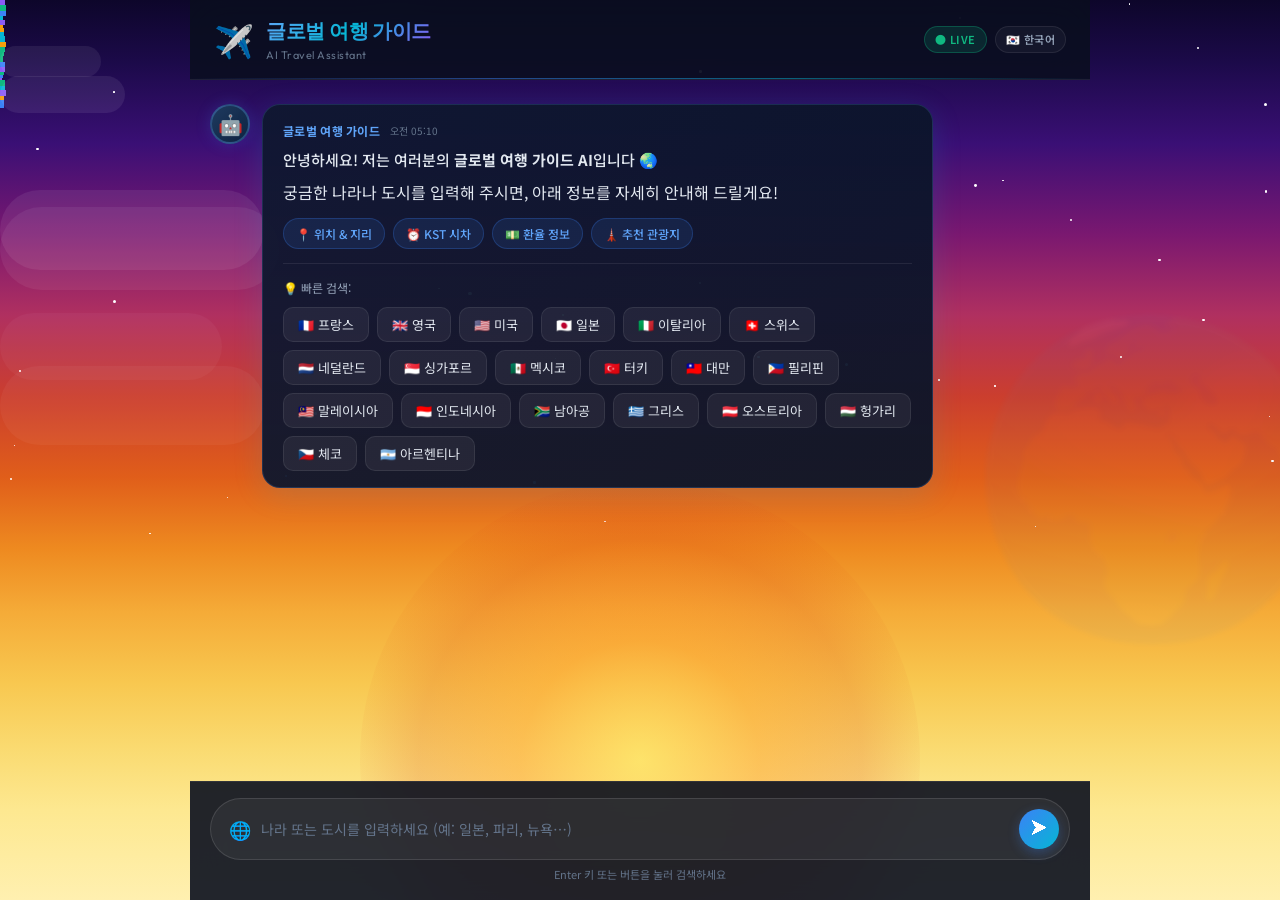
<file: index.html>
<!DOCTYPE html>
<html lang="ko">
<head>
  <meta charset="UTF-8" />
  <meta name="viewport" content="width=device-width, initial-scale=1.0" />
  <title>글로벌 여행 가이드 AI</title>
  <meta name="description" content="AI가 추천하는 전 세계 여행 정보 — 위치, 시차, 환율, 관광지를 한눈에 확인하세요." />
  <link rel="preconnect" href="https://fonts.googleapis.com" />
  <link rel="preconnect" href="https://fonts.gstatic.com" crossorigin />
  <link href="https://fonts.googleapis.com/css2?family=Noto+Sans+KR:wght@300;400;500;700;900&family=Outfit:wght@300;400;600;800&display=swap" rel="stylesheet" />
  <link rel="stylesheet" href="style.css" />
</head>
<body>

  <!-- Animated background particles -->
  <div class="bg-particles" id="bgParticles"></div>

  <!-- Floating globe decoration -->
  <div class="globe-decoration">🌍</div>

  <div class="app-wrapper">

    <!-- Header -->
    <header class="app-header">
      <div class="header-inner">
        <div class="logo-group">
          <div class="logo-icon">✈️</div>
          <div class="logo-text">
            <span class="logo-title">글로벌 여행 가이드</span>
            <span class="logo-sub">AI Travel Assistant</span>
          </div>
        </div>
        <div class="header-badges">
          <span class="badge badge-live">● LIVE</span>
          <span class="badge badge-lang">🇰🇷 한국어</span>
        </div>
      </div>
    </header>

    <!-- Chat Container -->
    <main class="chat-container" id="chatContainer">

      <!-- Welcome Message -->
      <div class="message ai-message" id="welcomeMsg">
        <div class="avatar ai-avatar">🤖</div>
        <div class="bubble ai-bubble">
          <div class="bubble-header">
            <span class="sender-name">글로벌 여행 가이드</span>
            <span class="timestamp" id="welcomeTime"></span>
          </div>
          <div class="bubble-content">
            <p class="greeting-main">안녕하세요! 저는 여러분의 <strong>글로벌 여행 가이드 AI</strong>입니다 🌏</p>
            <p>궁금한 나라나 도시를 입력해 주시면, 아래 정보를 자세히 안내해 드릴게요!</p>
            <div class="info-chips">
              <span class="chip">📍 위치 &amp; 지리</span>
              <span class="chip">⏰ KST 시차</span>
              <span class="chip">💵 환율 정보</span>
              <span class="chip">🗼 추천 관광지</span>
            </div>
          </div>
          <div class="quick-btns">
            <p class="quick-label">💡 빠른 검색:</p>
            <div class="quick-grid">
              <button class="quick-btn" onclick="sendQuick('프랑스')">🇫🇷 프랑스</button>
              <button class="quick-btn" onclick="sendQuick('영국')">🇬🇧 영국</button>
              <button class="quick-btn" onclick="sendQuick('미국')">🇺🇸 미국</button>
              <button class="quick-btn" onclick="sendQuick('일본')">🇯🇵 일본</button>
              <button class="quick-btn" onclick="sendQuick('이탈리아')">🇮🇹 이탈리아</button>
              <button class="quick-btn" onclick="sendQuick('스위스')">🇨🇭 스위스</button>
              <button class="quick-btn" onclick="sendQuick('네덜란드')">🇳🇱 네덜란드</button>
              <button class="quick-btn" onclick="sendQuick('싱가포르')">🇸🇬 싱가포르</button>
              <button class="quick-btn" onclick="sendQuick('멕시코')">🇲🇽 멕시코</button>
              <button class="quick-btn" onclick="sendQuick('터키')">🇹🇷 터키</button>
              <button class="quick-btn" onclick="sendQuick('대만')">🇹🇼 대만</button>
              <button class="quick-btn" onclick="sendQuick('필리핀')">🇵🇭 필리핀</button>
              <button class="quick-btn" onclick="sendQuick('말레이시아')">🇲🇾 말레이시아</button>
              <button class="quick-btn" onclick="sendQuick('인도네시아')">🇮🇩 인도네시아</button>
              <button class="quick-btn" onclick="sendQuick('남아프리카공화국')">🇿🇦 남아공</button>
              <button class="quick-btn" onclick="sendQuick('그리스')">🇬🇷 그리스</button>
              <button class="quick-btn" onclick="sendQuick('오스트리아')">🇦🇹 오스트리아</button>
              <button class="quick-btn" onclick="sendQuick('헝가리')">🇭🇺 헝가리</button>
              <button class="quick-btn" onclick="sendQuick('체코')">🇨🇿 체코</button>
              <button class="quick-btn" onclick="sendQuick('아르헨티나')">🇦🇷 아르헨티나</button>
            </div>
          </div>
        </div>
      </div>

      <!-- Messages injected here by JS -->
    </main>

    <!-- Input Area -->
    <footer class="input-area">
      <div class="input-inner">
        <div class="input-wrapper">
          <span class="input-icon">🌐</span>
          <input
            type="text"
            id="userInput"
            class="chat-input"
            placeholder="나라 또는 도시를 입력하세요 (예: 일본, 파리, 뉴욕…)"
            autocomplete="off"
            maxlength="100"
          />
          <button class="send-btn" id="sendBtn" onclick="handleSend()" title="전송">
            <span class="send-icon">➤</span>
          </button>
        </div>
        <p class="input-hint">Enter 키 또는 버튼을 눌러 검색하세요</p>
      </div>
    </footer>

  </div>

  <script src="app.js"></script>
</body>
</html>
</file>
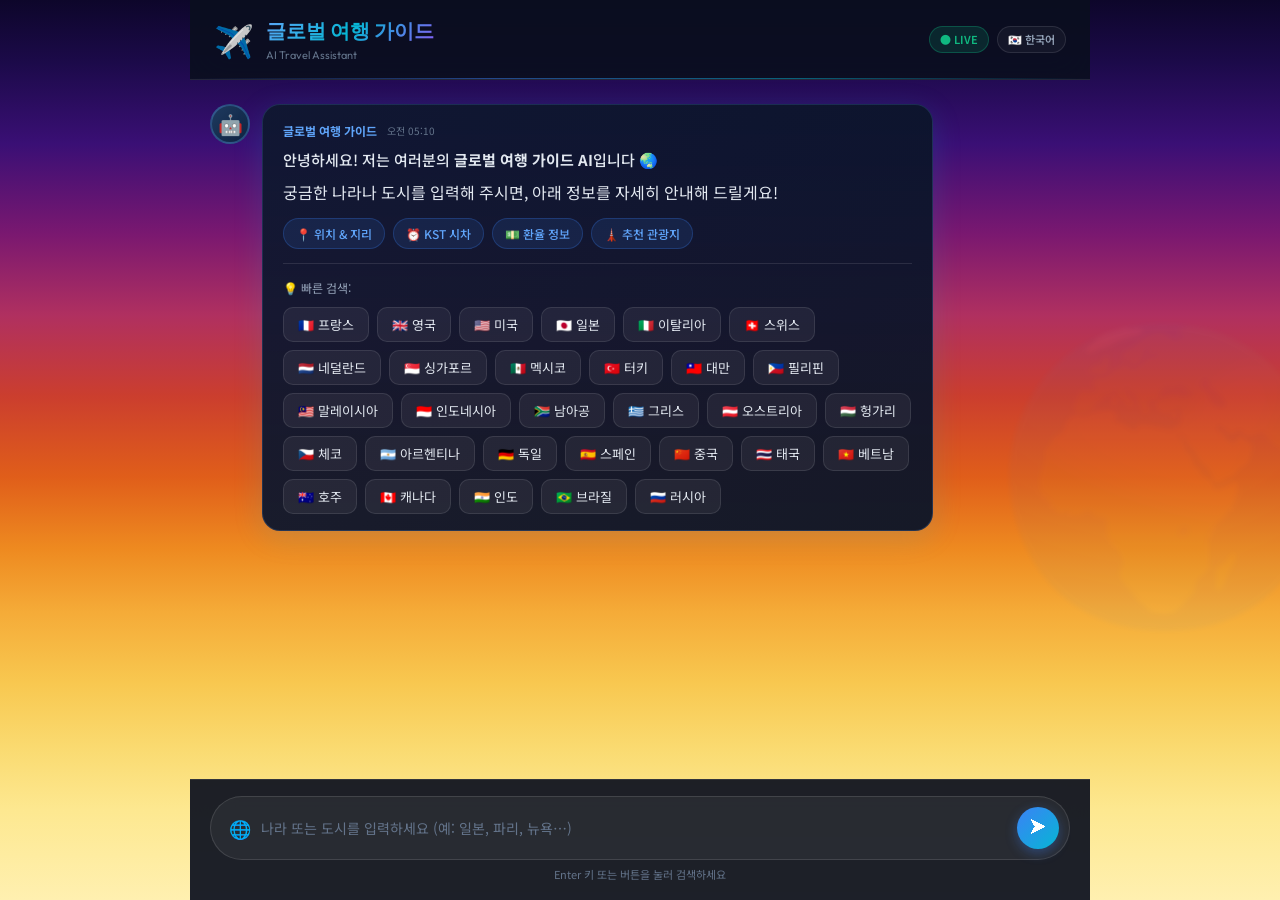
<file: travel_guide.html>
<!DOCTYPE html>
<html lang="ko">
<head>
  <meta charset="UTF-8" />
  <meta name="viewport" content="width=device-width, initial-scale=1.0" />
  <title>글로벌 여행 가이드 AI</title>
  <meta name="description" content="AI가 추천하는 전 세계 여행 정보 — 위치, 시차, 환율, 관광지를 한눈에 확인하세요." />
  <link href="https://fonts.googleapis.com/css2?family=Noto+Sans+KR:wght@300;400;500;700;900&family=Outfit:wght@300;400;600;800&display=swap" rel="stylesheet" />
  <style>
    *, *::before, *::after { box-sizing: border-box; margin: 0; padding: 0; }

    :root {
      --primary: #3b82f6;
      --primary-light: #60a5fa;
      --accent: #06b6d4;
      --accent2: #8b5cf6;
      --gold: #f59e0b;
      --success: #10b981;
      --text-main: #e2e8f0;
      --text-muted: #94a3b8;
      --text-dim: #64748b;
      --border: rgba(255,255,255,0.1);
      --radius-sm: 10px;
      --radius-md: 18px;
      --radius-xl: 40px;
      --transition: 0.25s cubic-bezier(0.4,0,0.2,1);
    }

    html { scroll-behavior: smooth; }

    body {
      font-family: 'Noto Sans KR', sans-serif;
      background: #0d062a;
      color: var(--text-main);
      min-height: 100vh;
      overflow-x: hidden;
      line-height: 1.6;
    }

    /* 배경 그라디언트 */
    body::before {
      content: '';
      position: fixed;
      inset: 0;
      background: linear-gradient(180deg,
        #0d062a 0%, #1c0a4a 7%, #3a0f75 16%,
        #7a1870 26%, #b03060 35%, #cb3e2e 44%,
        #e05e1a 53%, #ee8a20 61%, #f5ab38 68%,
        #f8c850 76%, #fada70 83%, #fde890 90%, #fff0b0 100%
      );
      pointer-events: none;
      z-index: 0;
      animation: skyShift 20s ease-in-out infinite alternate;
    }
    @keyframes skyShift {
      0%   { opacity: 1;    filter: saturate(1); }
      50%  { opacity: 0.92; filter: saturate(1.12); }
      100% { opacity: 1;    filter: saturate(0.95); }
    }

    .globe-decoration {
      position: fixed;
      right: -60px; top: 50%;
      transform: translateY(-50%);
      font-size: 280px;
      opacity: 0.03;
      pointer-events: none;
      z-index: 0;
      animation: slowSpin 60s linear infinite;
      filter: blur(2px);
    }
    @keyframes slowSpin {
      from { transform: translateY(-50%) rotate(0deg); }
      to   { transform: translateY(-50%) rotate(360deg); }
    }

    /* ─── 레이아웃 ─── */
    .app-wrapper {
      position: relative;
      z-index: 1;
      display: flex;
      flex-direction: column;
      height: 100vh;
      max-width: 900px;
      margin: 0 auto;
    }

    /* ─── 헤더 ─── */
    .app-header {
      background: rgba(10,15,30,0.9);
      backdrop-filter: blur(20px);
      border-bottom: 1px solid var(--border);
      padding: 14px 24px;
      flex-shrink: 0;
      position: relative;
    }
    .app-header::after {
      content: '';
      position: absolute;
      bottom: 0; left: 0; right: 0; height: 1px;
      background: linear-gradient(90deg, transparent, var(--primary), var(--accent), transparent);
      opacity: 0.5;
    }
    .header-inner { display: flex; align-items: center; justify-content: space-between; }
    .logo-group { display: flex; align-items: center; gap: 12px; }
    .logo-icon { font-size: 32px; animation: planeFly 3s ease-in-out infinite; display: inline-block; }
    @keyframes planeFly {
      0%,100% { transform: translateY(0) rotate(-5deg); }
      50% { transform: translateY(-4px) rotate(5deg); }
    }
    .logo-text { display: flex; flex-direction: column; }
    .logo-title {
      font-family: 'Outfit', sans-serif; font-weight: 800; font-size: 20px;
      background: linear-gradient(135deg, #60a5fa, #06b6d4, #8b5cf6);
      -webkit-background-clip: text; -webkit-text-fill-color: transparent; background-clip: text;
    }
    .logo-sub { font-size: 11px; color: var(--text-dim); font-family: 'Outfit', sans-serif; }
    .header-badges { display: flex; gap: 8px; align-items: center; }
    .badge { font-size: 11px; padding: 4px 10px; border-radius: 20px; font-weight: 600; }
    .badge-live {
      background: rgba(16,185,129,0.15); color: var(--success);
      border: 1px solid rgba(16,185,129,0.3);
      animation: livePulse 2s ease-in-out infinite;
    }
    @keyframes livePulse { 0%,100%{opacity:1} 50%{opacity:0.6} }
    .badge-lang { background: rgba(255,255,255,0.04); color: var(--text-muted); border: 1px solid var(--border); }

    /* ─── 채팅 영역 ─── */
    .chat-container {
      flex: 1; overflow-y: auto; padding: 24px 20px;
      display: flex; flex-direction: column; gap: 20px; scroll-behavior: smooth;
    }
    .chat-container::-webkit-scrollbar { width: 6px; }
    .chat-container::-webkit-scrollbar-track { background: transparent; }
    .chat-container::-webkit-scrollbar-thumb { background: rgba(255,255,255,0.1); border-radius: 3px; }

    /* ─── 메시지 ─── */
    .message { display: flex; gap: 12px; animation: msgIn 0.4s cubic-bezier(0.16,1,0.3,1) both; }
    @keyframes msgIn { from{opacity:0;transform:translateY(16px)} to{opacity:1;transform:translateY(0)} }
    .user-message { flex-direction: row-reverse; }

    .avatar {
      width: 40px; height: 40px; border-radius: 50%;
      display: flex; align-items: center; justify-content: center;
      font-size: 20px; flex-shrink: 0;
    }
    .ai-avatar { background: linear-gradient(135deg,#1e3a5f,#0e2341); border: 2px solid rgba(96,165,250,0.3); }
    .user-avatar { background: linear-gradient(135deg,#3b1e5f,#200e40); border: 2px solid rgba(139,92,246,0.3); }

    .bubble {
      max-width: 78%; border-radius: var(--radius-md);
      padding: 16px 20px; position: relative; word-break: break-word;
    }
    .ai-bubble {
      background: linear-gradient(135deg, rgba(15,24,48,0.95), rgba(10,20,40,0.95));
      border: 1px solid rgba(96,165,250,0.18);
      box-shadow: 0 6px 30px rgba(6,182,212,0.15);
    }
    .user-bubble {
      background: linear-gradient(135deg, rgba(59,130,246,0.2), rgba(139,92,246,0.15));
      border: 1px solid rgba(139,92,246,0.25);
      text-align: right;
    }
    .bubble-header { display: flex; align-items: center; gap: 10px; margin-bottom: 8px; }
    .sender-name { font-size: 12px; font-weight: 700; color: var(--primary-light); }
    .timestamp { font-size: 10px; color: var(--text-dim); }
    .bubble-content p { margin-bottom: 8px; }
    .bubble-content p:last-child { margin-bottom: 0; }
    .greeting-main { font-size: 15px; font-weight: 500; }

    /* ─── 칩 ─── */
    .info-chips { display: flex; flex-wrap: wrap; gap: 8px; margin: 12px 0; }
    .chip {
      background: rgba(59,130,246,0.12); border: 1px solid rgba(59,130,246,0.25);
      color: var(--primary-light); padding: 5px 12px; border-radius: 20px;
      font-size: 12px; font-weight: 500;
    }

    /* ─── 빠른 검색 버튼 ─── */
    .quick-btns { border-top: 1px solid var(--border); margin-top: 14px; padding-top: 14px; }
    .quick-label { font-size: 12px; color: var(--text-muted); margin-bottom: 10px !important; }
    .quick-grid { display: flex; flex-wrap: wrap; gap: 8px; }
    .quick-btn {
      background: rgba(255,255,255,0.06);
      border: 1px solid var(--border);
      color: var(--text-main);
      padding: 7px 14px;
      border-radius: var(--radius-sm);
      font-size: 13px;
      font-family: 'Noto Sans KR', sans-serif;
      cursor: pointer;
      transition: all var(--transition);
    }
    .quick-btn:hover {
      background: rgba(59,130,246,0.2);
      border-color: rgba(59,130,246,0.5);
      color: #fff;
      transform: translateY(-2px);
      box-shadow: 0 4px 12px rgba(59,130,246,0.25);
    }
    .quick-btn:active { transform: translateY(0); }

    /* ─── 입력 영역 ─── */
    .input-area {
      background: rgba(10,15,30,0.92);
      backdrop-filter: blur(20px);
      border-top: 1px solid var(--border);
      padding: 16px 20px;
      flex-shrink: 0;
    }
    .input-inner { display: flex; flex-direction: column; gap: 6px; }
    .input-wrapper {
      display: flex; align-items: center; gap: 10px;
      background: rgba(255,255,255,0.05);
      border: 1px solid rgba(255,255,255,0.12);
      border-radius: var(--radius-xl);
      padding: 10px 10px 10px 18px;
      transition: border-color var(--transition), box-shadow var(--transition);
    }
    .input-wrapper:focus-within {
      border-color: rgba(59,130,246,0.5);
      box-shadow: 0 0 0 3px rgba(59,130,246,0.08);
    }
    .input-icon { font-size: 18px; flex-shrink: 0; }
    .chat-input {
      flex: 1; background: none; border: none; outline: none;
      color: var(--text-main); font-size: 14px;
      font-family: 'Noto Sans KR', sans-serif;
      caret-color: var(--primary-light);
    }
    .chat-input::placeholder { color: var(--text-dim); }
    .send-btn {
      width: 42px; height: 42px; border-radius: 50%; border: none;
      background: linear-gradient(135deg, var(--primary), var(--accent));
      color: #fff; cursor: pointer;
      display: flex; align-items: center; justify-content: center;
      font-size: 16px; flex-shrink: 0;
      transition: all var(--transition);
      box-shadow: 0 4px 12px rgba(59,130,246,0.35);
    }
    .send-btn:hover { transform: scale(1.08) rotate(10deg); box-shadow: 0 6px 20px rgba(59,130,246,0.5); }
    .send-btn:active { transform: scale(0.95); }
    .input-hint { font-size: 11px; color: var(--text-dim); text-align: center; }

    /* ─── 반응형 ─── */
    @media (max-width: 600px) {
      .app-header { padding: 12px 16px; }
      .logo-title { font-size: 16px; }
      .chat-container { padding: 16px 12px; }
      .bubble { max-width: 92%; padding: 14px 16px; }
      .header-badges { display: none; }
      .quick-btn { font-size: 12px; padding: 6px 11px; }
    }
  </style>
</head>
<body>

  <div class="globe-decoration">🌍</div>

  <div class="app-wrapper">

    <!-- 헤더 -->
    <header class="app-header">
      <div class="header-inner">
        <div class="logo-group">
          <div class="logo-icon">✈️</div>
          <div class="logo-text">
            <span class="logo-title">글로벌 여행 가이드</span>
            <span class="logo-sub">AI Travel Assistant</span>
          </div>
        </div>
        <div class="header-badges">
          <span class="badge badge-live">● LIVE</span>
          <span class="badge badge-lang">🇰🇷 한국어</span>
        </div>
      </div>
    </header>

    <!-- 채팅 컨테이너 -->
    <main class="chat-container" id="chatContainer">
      <div class="message ai-message">
        <div class="avatar ai-avatar">🤖</div>
        <div class="bubble ai-bubble">
          <div class="bubble-header">
            <span class="sender-name">글로벌 여행 가이드</span>
            <span class="timestamp" id="welcomeTime"></span>
          </div>
          <div class="bubble-content">
            <p class="greeting-main">안녕하세요! 저는 여러분의 <strong>글로벌 여행 가이드 AI</strong>입니다 🌏</p>
            <p>궁금한 나라나 도시를 입력해 주시면, 아래 정보를 자세히 안내해 드릴게요!</p>
            <div class="info-chips">
              <span class="chip">📍 위치 &amp; 지리</span>
              <span class="chip">⏰ KST 시차</span>
              <span class="chip">💵 환율 정보</span>
              <span class="chip">🗼 추천 관광지</span>
            </div>
          </div>
          <div class="quick-btns">
            <p class="quick-label">💡 빠른 검색:</p>
            <div class="quick-grid">
              <button class="quick-btn" onclick="sendQuick('프랑스')">🇫🇷 프랑스</button>
              <button class="quick-btn" onclick="sendQuick('영국')">🇬🇧 영국</button>
              <button class="quick-btn" onclick="sendQuick('미국')">🇺🇸 미국</button>
              <button class="quick-btn" onclick="sendQuick('일본')">🇯🇵 일본</button>
              <button class="quick-btn" onclick="sendQuick('이탈리아')">🇮🇹 이탈리아</button>
              <button class="quick-btn" onclick="sendQuick('스위스')">🇨🇭 스위스</button>
              <button class="quick-btn" onclick="sendQuick('네덜란드')">🇳🇱 네덜란드</button>
              <button class="quick-btn" onclick="sendQuick('싱가포르')">🇸🇬 싱가포르</button>
              <button class="quick-btn" onclick="sendQuick('멕시코')">🇲🇽 멕시코</button>
              <button class="quick-btn" onclick="sendQuick('터키')">🇹🇷 터키</button>
              <button class="quick-btn" onclick="sendQuick('대만')">🇹🇼 대만</button>
              <button class="quick-btn" onclick="sendQuick('필리핀')">🇵🇭 필리핀</button>
              <button class="quick-btn" onclick="sendQuick('말레이시아')">🇲🇾 말레이시아</button>
              <button class="quick-btn" onclick="sendQuick('인도네시아')">🇮🇩 인도네시아</button>
              <button class="quick-btn" onclick="sendQuick('남아프리카공화국')">🇿🇦 남아공</button>
              <button class="quick-btn" onclick="sendQuick('그리스')">🇬🇷 그리스</button>
              <button class="quick-btn" onclick="sendQuick('오스트리아')">🇦🇹 오스트리아</button>
              <button class="quick-btn" onclick="sendQuick('헝가리')">🇭🇺 헝가리</button>
              <button class="quick-btn" onclick="sendQuick('체코')">🇨🇿 체코</button>
              <button class="quick-btn" onclick="sendQuick('아르헨티나')">🇦🇷 아르헨티나</button>
              <button class="quick-btn" onclick="sendQuick('독일')">🇩🇪 독일</button>
              <button class="quick-btn" onclick="sendQuick('스페인')">🇪🇸 스페인</button>
              <button class="quick-btn" onclick="sendQuick('중국')">🇨🇳 중국</button>
              <button class="quick-btn" onclick="sendQuick('태국')">🇹🇭 태국</button>
              <button class="quick-btn" onclick="sendQuick('베트남')">🇻🇳 베트남</button>
              <button class="quick-btn" onclick="sendQuick('호주')">🇦🇺 호주</button>
              <button class="quick-btn" onclick="sendQuick('캐나다')">🇨🇦 캐나다</button>
              <button class="quick-btn" onclick="sendQuick('인도')">🇮🇳 인도</button>
              <button class="quick-btn" onclick="sendQuick('브라질')">🇧🇷 브라질</button>
              <button class="quick-btn" onclick="sendQuick('러시아')">🇷🇺 러시아</button>
            </div>
          </div>
        </div>
      </div>
    </main>

    <!-- 입력 영역 -->
    <footer class="input-area">
      <div class="input-inner">
        <div class="input-wrapper">
          <span class="input-icon">🌐</span>
          <input
            type="text"
            id="userInput"
            class="chat-input"
            placeholder="나라 또는 도시를 입력하세요 (예: 일본, 파리, 뉴욕…)"
            autocomplete="off"
            maxlength="100"
          />
          <button class="send-btn" id="sendBtn" title="전송">➤</button>
        </div>
        <p class="input-hint">Enter 키 또는 버튼을 눌러 검색하세요</p>
      </div>
    </footer>

  </div>

  <script>
    // ════════════════════════════════════════════════
    //  나라 데이터베이스
    // ════════════════════════════════════════════════
    const countryDB = {
      '프랑스':        { flag:'🇫🇷', en:'France',           capital:'파리',           region:'서유럽',       tz:'UTC+1(CET) / +2(CEST)', kst:-8,  cur:'유로(EUR)',            rate:'약 1유로 ≈ 1,450원',         spots:['에펠탑','루브르 박물관','베르사유 궁전','몽마르트 언덕','노트르담 대성당'] },
      '영국':          { flag:'🇬🇧', en:'United Kingdom',   capital:'런던',           region:'서유럽',       tz:'UTC+0(GMT) / +1(BST)',  kst:-9,  cur:'파운드(GBP)',          rate:'약 1파운드 ≈ 1,700원',       spots:['빅벤','버킹엄궁','타워 브리지','대영박물관','에든버러 성'] },
      '미국':          { flag:'🇺🇸', en:'United States',    capital:'워싱턴 D.C.',    region:'북아메리카',   tz:'UTC-5~-10(지역별 상이)', kst:-14, cur:'달러(USD)',            rate:'약 1달러 ≈ 1,380원',         spots:['자유의 여신상','그랜드캐니언','라스베이거스','타임스퀘어','옐로스톤'] },
      '일본':          { flag:'🇯🇵', en:'Japan',            capital:'도쿄',           region:'동아시아',     tz:'UTC+9(JST)',             kst:0,   cur:'엔(JPY)',             rate:'약 100엔 ≈ 930원',           spots:['도쿄 타워','후지산','교토 기온','오사카 도톤보리','나라 사슴공원'] },
      '이탈리아':      { flag:'🇮🇹', en:'Italy',            capital:'로마',           region:'남유럽',       tz:'UTC+1(CET) / +2(CEST)', kst:-8,  cur:'유로(EUR)',            rate:'약 1유로 ≈ 1,450원',         spots:['콜로세움','피렌체 두오모','베네치아 운하','아말피 해안','폼페이 유적'] },
      '스위스':        { flag:'🇨🇭', en:'Switzerland',      capital:'베른',           region:'중앙유럽',     tz:'UTC+1(CET) / +2(CEST)', kst:-8,  cur:'스위스프랑(CHF)',     rate:'약 1CHF ≈ 1,600원',         spots:['융프라우','루체른 카펠교','마터호른','인터라켄','제네바 분수'] },
      '네덜란드':      { flag:'🇳🇱', en:'Netherlands',      capital:'암스테르담',     region:'서유럽',       tz:'UTC+1(CET) / +2(CEST)', kst:-8,  cur:'유로(EUR)',            rate:'약 1유로 ≈ 1,450원',         spots:['케우켄호프 튤립공원','암스테르담 운하','반 고흐 미술관','잔세스칸스 풍차','안네프랑크의 집'] },
      '싱가포르':      { flag:'🇸🇬', en:'Singapore',        capital:'싱가포르',       region:'동남아시아',   tz:'UTC+8(SGT)',             kst:-1,  cur:'싱가포르달러(SGD)',   rate:'약 1SGD ≈ 1,030원',         spots:['마리나베이샌즈','가든스바이더베이','센토사섬','차이나타운','유니버설스튜디오'] },
      '멕시코':        { flag:'🇲🇽', en:'Mexico',           capital:'멕시코시티',     region:'북아메리카',   tz:'UTC-6(CST)',             kst:-15, cur:'페소(MXN)',            rate:'약 1페소 ≈ 70원',            spots:['치첸이트사','테오티우아칸','과달루페 성당','칸쿤 해변','멕시코시티 역사지구'] },
      '터키':          { flag:'🇹🇷', en:'Turkey',           capital:'앙카라',         region:'서아시아',     tz:'UTC+3(TRT)',             kst:-6,  cur:'리라(TRY)',            rate:'약 1리라 ≈ 40원',            spots:['아야소피아','카파도키아','에페소 유적','보스포루스 해협','파묵칼레'] },
      '대만':          { flag:'🇹🇼', en:'Taiwan',           capital:'타이베이',       region:'동아시아',     tz:'UTC+8(CST)',             kst:-1,  cur:'신대만달러(TWD)',     rate:'약 1TWD ≈ 42원',            spots:['타이베이101','지우펀','예류 지질공원','타로코 협곡','아리산'] },
      '필리핀':        { flag:'🇵🇭', en:'Philippines',      capital:'마닐라',         region:'동남아시아',   tz:'UTC+8(PST)',             kst:-1,  cur:'페소(PHP)',            rate:'약 1페소 ≈ 24원',            spots:['보라카이 해변','팔라완','초콜릿힐','인트라무로스','세부 성'] },
      '말레이시아':    { flag:'🇲🇾', en:'Malaysia',         capital:'쿠알라룸푸르',   region:'동남아시아',   tz:'UTC+8(MYT)',             kst:-1,  cur:'링깃(MYR)',            rate:'약 1링깃 ≈ 300원',           spots:['페트로나스 타워','랑카위 섬','페낭 조지타운','키나발루산','티오만섬'] },
      '인도네시아':    { flag:'🇮🇩', en:'Indonesia',        capital:'자카르타',       region:'동남아시아',   tz:'UTC+7~+9(지역별 상이)', kst:-2,  cur:'루피아(IDR)',          rate:'약 1000루피아 ≈ 87원',       spots:['발리 사원','보로부두르','코모도섬','롬복','국립기념탑'] },
      '남아프리카공화국':{ flag:'🇿🇦', en:'South Africa',  capital:'프리토리아',     region:'아프리카',     tz:'UTC+2(SAST)',            kst:-7,  cur:'랜드(ZAR)',            rate:'약 1랜드 ≈ 74원',            spots:['테이블마운틴','크루거 국립공원','케이프오브굿호프','로벤섬','가든루트'] },
      '그리스':        { flag:'🇬🇷', en:'Greece',           capital:'아테네',         region:'남유럽',       tz:'UTC+2(EET) / +3(EEST)', kst:-7,  cur:'유로(EUR)',            rate:'약 1유로 ≈ 1,450원',         spots:['아크로폴리스','산토리니','미코노스','올림피아 유적','메테오라'] },
      '오스트리아':    { flag:'🇦🇹', en:'Austria',          capital:'빈',             region:'중앙유럽',     tz:'UTC+1(CET) / +2(CEST)', kst:-8,  cur:'유로(EUR)',            rate:'약 1유로 ≈ 1,450원',         spots:['쇤브룬 궁전','빈 오페라하우스','잘츠부르크','할슈타트','벨베데레 궁전'] },
      '헝가리':        { flag:'🇭🇺', en:'Hungary',          capital:'부다페스트',     region:'중앙유럽',     tz:'UTC+1(CET) / +2(CEST)', kst:-8,  cur:'포린트(HUF)',          rate:'약 100HUF ≈ 380원',          spots:['부다 왕궁','어부의 요새','국회의사당','세체니 온천','발라톤 호수'] },
      '체코':          { flag:'🇨🇿', en:'Czech Republic',   capital:'프라하',         region:'중앙유럽',     tz:'UTC+1(CET) / +2(CEST)', kst:-8,  cur:'코루나(CZK)',          rate:'약 1코루나 ≈ 60원',          spots:['프라하 성','카를교','구시가지 광장','체스키크룸로프','쿠트나호라'] },
      '아르헨티나':    { flag:'🇦🇷', en:'Argentina',        capital:'부에노스아이레스',region:'남아메리카',  tz:'UTC-3(ART)',             kst:-12, cur:'페소(ARS)',            rate:'약 1페소 ≈ 1.5원',           spots:['이과수 폭포','파타고니아','부에노스아이레스 탱고','페리토모레노 빙하','우수아이아'] },
      '독일':          { flag:'🇩🇪', en:'Germany',          capital:'베를린',         region:'중앙유럽',     tz:'UTC+1(CET) / +2(CEST)', kst:-8,  cur:'유로(EUR)',            rate:'약 1유로 ≈ 1,450원',         spots:['브란덴부르크 문','노이슈반슈타인 성','뮌헨 맥주축제','베를린 장벽','쾰른 대성당'] },
      '스페인':        { flag:'🇪🇸', en:'Spain',            capital:'마드리드',       region:'남유럽',       tz:'UTC+1(CET) / +2(CEST)', kst:-8,  cur:'유로(EUR)',            rate:'약 1유로 ≈ 1,450원',         spots:['사그라다 파밀리아','알함브라 궁전','프라도 미술관','바르셀로나 해변','세비야 대성당'] },
      '중국':          { flag:'🇨🇳', en:'China',            capital:'베이징',         region:'동아시아',     tz:'UTC+8(CST)',             kst:-1,  cur:'위안(CNY)',            rate:'약 1위안 ≈ 190원',           spots:['만리장성','자금성','황산','리장고성','장가계'] },
      '태국':          { flag:'🇹🇭', en:'Thailand',         capital:'방콕',           region:'동남아시아',   tz:'UTC+7(ICT)',             kst:-2,  cur:'바트(THB)',            rate:'약 1바트 ≈ 40원',            spots:['왓프라깨우','치앙마이 사원','푸켓 해변','아유타야 유적','코사무이'] },
      '베트남':        { flag:'🇻🇳', en:'Vietnam',          capital:'하노이',         region:'동남아시아',   tz:'UTC+7(ICT)',             kst:-2,  cur:'동(VND)',              rate:'약 1000동 ≈ 55원',           spots:['하롱베이','호이안 구시가','호찌민 전쟁박물관','사파 계단식 논','미선 유적'] },
      '호주':          { flag:'🇦🇺', en:'Australia',        capital:'캔버라',         region:'오세아니아',   tz:'UTC+8~+11(지역별 상이)', kst:+1,  cur:'호주달러(AUD)',        rate:'약 1AUD ≈ 900원',            spots:['시드니 오페라하우스','그레이트배리어리프','울루루','골드코스트','멜버른 CBD'] },
      '캐나다':        { flag:'🇨🇦', en:'Canada',           capital:'오타와',         region:'북아메리카',   tz:'UTC-3.5~-8(지역별 상이)',kst:-13, cur:'캐나다달러(CAD)',      rate:'약 1CAD ≈ 1,010원',          spots:['나이아가라 폭포','밴쿠버','밴프 국립공원','퀘벡 구시가','CN타워'] },
      '인도':          { flag:'🇮🇳', en:'India',            capital:'뉴델리',         region:'남아시아',     tz:'UTC+5:30(IST)',          kst:-3,  cur:'루피(INR)',            rate:'약 1루피 ≈ 16원',            spots:['타지마할','자이살메르','케랄라','고아 해변','바라나시'] },
      '브라질':        { flag:'🇧🇷', en:'Brazil',           capital:'브라질리아',     region:'남아메리카',   tz:'UTC-3(BRT)',             kst:-12, cur:'헤알(BRL)',            rate:'약 1헤알 ≈ 270원',           spots:['예수상(코르코바도)','이구아수 폭포','아마존 밀림','리우 카니발','포스 두 이구아수'] },
      '러시아':        { flag:'🇷🇺', en:'Russia',           capital:'모스크바',       region:'동유럽/북아시아',tz:'UTC+2~+12(지역별 상이)',kst:-6,  cur:'루블(RUB)',            rate:'약 1루블 ≈ 15원',            spots:['크렘린궁','붉은광장','성바실리 성당','바이칼 호수','상트페테르부르크'] },
    };

    // 도시·영문 별칭 매핑
    const aliases = {
      'france':'프랑스','uk':'영국','england':'영국','britain':'영국',
      'usa':'미국','us':'미국','america':'미국',
      'japan':'일본','italy':'이탈리아','switzerland':'스위스',
      'netherlands':'네덜란드','holland':'네덜란드',
      'singapore':'싱가포르','mexico':'멕시코','turkey':'터키','taiwan':'대만',
      'philippines':'필리핀','malaysia':'말레이시아','indonesia':'인도네시아',
      'southafrica':'남아프리카공화국','greece':'그리스','austria':'오스트리아',
      'hungary':'헝가리','czech':'체코','czechrepublic':'체코',
      'argentina':'아르헨티나','germany':'독일','spain':'스페인',
      'china':'중국','thailand':'태국','vietnam':'베트남',
      'australia':'호주','canada':'캐나다','india':'인도',
      'brazil':'브라질','russia':'러시아',
      // 도시명
      '파리':'프랑스','런던':'영국','도쿄':'일본','오사카':'일본','교토':'일본',
      '뉴욕':'미국','로스앤젤레스':'미국','라스베가스':'미국',
      '로마':'이탈리아','밀라노':'이탈리아','베네치아':'이탈리아',
      '방콕':'태국','푸켓':'태국','치앙마이':'태국',
      '베이징':'중국','상하이':'중국','홍콩':'중국',
      '하노이':'베트남','호치민':'베트남',
      '발리':'인도네시아','자카르타':'인도네시아',
      '쿠알라룸푸르':'말레이시아','뭄바이':'인도','델리':'인도',
      '남아공':'남아프리카공화국','남아프리카':'남아프리카공화국',
      '시드니':'호주','멜버른':'호주',
      '토론토':'캐나다','밴쿠버':'캐나다',
      '모스크바':'러시아','상트페테르부르크':'러시아',
      '아테네':'그리스','바르셀로나':'스페인','마드리드':'스페인',
      '베를린':'독일','뮌헨':'독일','프랑크푸르트':'독일',
      '빈':'오스트리아','부다페스트':'헝가리','프라하':'체코',
      '암스테르담':'네덜란드','취리히':'스위스',
    };

    function normalize(q) {
      const t = q.trim().toLowerCase().replace(/\s+/g,'');
      return aliases[t] || q.trim();
    }

    function getTime() {
      return new Date().toLocaleTimeString('ko-KR',{hour:'2-digit',minute:'2-digit'});
    }

    function scrollToBottom() {
      const c = document.getElementById('chatContainer');
      setTimeout(() => c.scrollTop = c.scrollHeight, 50);
    }

    function addUserMsg(text) {
      const c = document.getElementById('chatContainer');
      const d = document.createElement('div');
      d.className = 'message user-message';
      d.innerHTML = `
        <div class="bubble user-bubble">
          <div class="bubble-header" style="justify-content:flex-end">
            <span class="timestamp">${getTime()}</span>
            <span class="sender-name">나</span>
          </div>
          <div class="bubble-content"><p>${text}</p></div>
        </div>
        <div class="avatar user-avatar">👤</div>`;
      c.appendChild(d);
      scrollToBottom();
    }

    function addAIMsg(html) {
      const c = document.getElementById('chatContainer');
      const d = document.createElement('div');
      d.className = 'message ai-message';
      d.innerHTML = `
        <div class="avatar ai-avatar">🤖</div>
        <div class="bubble ai-bubble">
          <div class="bubble-header">
            <span class="sender-name">글로벌 여행 가이드</span>
            <span class="timestamp">${getTime()}</span>
          </div>
          <div class="bubble-content">${html}</div>
        </div>`;
      c.appendChild(d);
      scrollToBottom();
    }

    function showTyping() {
      const c = document.getElementById('chatContainer');
      const d = document.createElement('div');
      d.className = 'message ai-message';
      d.id = 'typingIndicator';
      d.innerHTML = `
        <div class="avatar ai-avatar">🤖</div>
        <div class="bubble ai-bubble">
          <div class="bubble-content"><p style="color:var(--text-muted);font-style:italic">⏳ 정보를 불러오는 중...</p></div>
        </div>`;
      c.appendChild(d);
      scrollToBottom();
    }

    function hideTyping() {
      const t = document.getElementById('typingIndicator');
      if (t) t.remove();
    }

    function buildCard(info) {
      const sign = info.kst >= 0 ? '+' : '';
      const spots = info.spots.map(s => `
        <div style="display:flex;align-items:center;gap:8px;padding:7px 10px;
             background:rgba(255,255,255,0.03);border-radius:8px;
             border-left:3px solid var(--accent2);margin-bottom:6px">
          🗺 <span>${s}</span>
        </div>`).join('');
      return `
        <div style="display:flex;align-items:center;gap:10px;margin-bottom:14px">
          <span style="font-size:2.2rem">${info.flag}</span>
          <div>
            <div style="font-family:'Outfit',sans-serif;font-weight:800;font-size:1.2rem;
                 background:linear-gradient(135deg,#60a5fa,#06b6d4);
                 -webkit-background-clip:text;-webkit-text-fill-color:transparent;background-clip:text">
              ${info.en}
            </div>
            <div style="font-size:0.8rem;color:var(--text-dim)">${info.region}</div>
          </div>
        </div>
        <div style="display:grid;grid-template-columns:1fr 1fr;gap:8px;margin-bottom:12px">
          <div style="background:rgba(16,185,129,0.08);border:1px solid rgba(16,185,129,0.2);
               border-radius:10px;padding:10px 12px">
            <div style="font-size:10px;font-weight:700;letter-spacing:1px;color:#10b981;margin-bottom:4px">🏛 수도</div>
            <div style="font-weight:600">${info.capital}</div>
          </div>
          <div style="background:rgba(245,158,11,0.08);border:1px solid rgba(245,158,11,0.2);
               border-radius:10px;padding:10px 12px">
            <div style="font-size:10px;font-weight:700;letter-spacing:1px;color:#f59e0b;margin-bottom:4px">⏱ KST 시차</div>
            <div style="font-weight:700;color:#f59e0b;font-family:'Outfit',sans-serif;font-size:1.1rem">${sign}${info.kst}시간</div>
          </div>
          <div style="background:rgba(6,182,212,0.08);border:1px solid rgba(6,182,212,0.2);
               border-radius:10px;padding:10px 12px">
            <div style="font-size:10px;font-weight:700;letter-spacing:1px;color:#06b6d4;margin-bottom:4px">💱 통화 / 환율</div>
            <div style="font-size:0.85rem">${info.cur}</div>
            <div style="font-weight:700;color:#06b6d4;font-family:'Outfit',sans-serif">${info.rate}</div>
          </div>
          <div style="background:rgba(139,92,246,0.08);border:1px solid rgba(139,92,246,0.2);
               border-radius:10px;padding:10px 12px">
            <div style="font-size:10px;font-weight:700;letter-spacing:1px;color:#a78bfa;margin-bottom:4px">🕐 시간대</div>
            <div style="font-size:0.82rem">${info.tz}</div>
          </div>
        </div>
        <div style="background:rgba(139,92,246,0.06);border:1px solid rgba(139,92,246,0.18);
             border-radius:10px;padding:12px">
          <div style="font-size:10px;font-weight:700;letter-spacing:1px;color:#a78bfa;margin-bottom:8px">🗼 추천 관광지 TOP ${info.spots.length}</div>
          ${spots}
        </div>`;
    }

    function search(raw) {
      const q = normalize(raw);
      addUserMsg(raw);
      showTyping();
      setTimeout(() => {
        hideTyping();
        const info = countryDB[q];
        if (info) {
          addAIMsg(buildCard(info));
        } else {
          addAIMsg(`<p>😅 <strong>${raw}</strong>에 대한 정보가 없어요.<br>다른 나라 이름이나 도시명으로 시도해 보세요!<br><em style="color:var(--text-muted)">예: 일본 / 프랑스 / 태국 / 파리 / 도쿄</em></p>`);
        }
      }, 600);
    }

    // ─── 이벤트 바인딩 (DOMContentLoaded 후 실행) ───
    document.addEventListener('DOMContentLoaded', function() {
      document.getElementById('welcomeTime').textContent = getTime();

      const input = document.getElementById('userInput');
      const btn   = document.getElementById('sendBtn');

      function handleSend() {
        const val = input.value.trim();
        if (!val) return;
        input.value = '';
        search(val);
        input.focus();
      }

      btn.addEventListener('click', handleSend);
      input.addEventListener('keydown', function(e) {
        if (e.key === 'Enter') handleSend();
      });
    });

    // sendQuick은 onclick에서 직접 호출되므로 전역으로 선언
    function sendQuick(country) {
      const input = document.getElementById('userInput');
      input.value = country;
      const val = input.value.trim();
      if (!val) return;
      input.value = '';
      search(val);
    }
  </script>
</body>
</html>
</file>
<file: style.css>
/* =============================================
   GLOBAL TRAVEL GUIDE AI — STYLESHEET
   ============================================= */

*, *::before, *::after {
  box-sizing: border-box;
  margin: 0;
  padding: 0;
}

:root {
  --bg-deep:       #0a0f1e;
  --bg-mid:        #0f1830;
  --bg-card:       rgba(255,255,255,0.04);
  --bg-card-hover: rgba(255,255,255,0.08);
  --border:        rgba(255,255,255,0.08);
  --border-glow:   rgba(99,179,237,0.35);

  --primary:       #3b82f6;
  --primary-light: #60a5fa;
  --accent:        #06b6d4;
  --accent2:       #8b5cf6;
  --gold:          #f59e0b;
  --success:       #10b981;

  --text-main:  #e2e8f0;
  --text-muted: #94a3b8;
  --text-dim:   #64748b;

  --radius-sm: 10px;
  --radius-md: 18px;
  --radius-lg: 28px;
  --radius-xl: 40px;

  --shadow-card: 0 4px 24px rgba(0,0,0,0.4);
  --shadow-glow: 0 0 30px rgba(59,130,246,0.2);
  --shadow-ai:   0 6px 30px rgba(6,182,212,0.15);

  --transition: 0.25s cubic-bezier(0.4,0,0.2,1);
}

html { scroll-behavior: smooth; }

body {
  font-family: 'Noto Sans KR', 'Outfit', sans-serif;
  background: #0d062a;
  color: var(--text-main);
  min-height: 100vh;
  overflow-x: hidden;
  line-height: 1.6;
}

/* ─── 노을 씬 컨테이너 ────────────────────────── */
.bg-particles {
  position: fixed;
  inset: 0;
  pointer-events: none;
  z-index: 0;
  overflow: hidden;
}

/* 별 */
.star-el {
  position: absolute;
  background: #fff;
  border-radius: 50%;
  animation: twinkleStar ease-in-out infinite;
}
@keyframes twinkleStar {
  0%, 100% { opacity: 0.08; transform: scale(0.7); }
  50%       { opacity: 0.95; transform: scale(1.4); }
}

/* 태양 빛 */
.sun-glow {
  position: absolute;
  bottom: -140px;
  left: 50%;
  transform: translateX(-50%);
  width: 560px;
  height: 560px;
  border-radius: 50%;
  background: radial-gradient(
    circle,
    rgba(255,230,100,0.65) 0%,
    rgba(255,150,40,0.38)  30%,
    rgba(220,60,20,0.18)   56%,
    transparent            75%
  );
  animation: sunPulse 7s ease-in-out infinite;
  pointer-events: none;
}
@keyframes sunPulse {
  0%, 100% { transform: translateX(-50%) scale(1);    opacity: 1;    }
  50%       { transform: translateX(-50%) scale(1.07); opacity: 0.82; }
}

/* 구름 */
.cloud-el {
  position: absolute;
  border-radius: 80px;
  animation: driftCloud linear infinite;
  pointer-events: none;
}
@keyframes driftCloud {
  from { transform: translateX(-120%); }
  to   { transform: translateX(115vw); }
}

/* 비행기 */
.airplane-el {
  position: absolute;
  animation: flyAcross linear infinite;
  opacity: 0;
  display: flex;
  align-items: center;
}
.plane-body {
  display: block;
  line-height: 1;
  filter: drop-shadow(0 2px 10px rgba(255,190,80,0.65));
}
.contrail {
  position: absolute;
  right: 100%;
  top: 50%;
  transform: translateY(-50%);
  height: 2px;
  border-radius: 2px;
  background: linear-gradient(to left,
    rgba(255,255,255,0.75),
    rgba(255,220,150,0.3),
    transparent
  );
  animation: contrailPulse ease-in-out infinite;
}
@keyframes contrailPulse {
  0%, 100% { width: 40px;  opacity: 0.5; }
  50%       { width: 160px; opacity: 1;   }
}
@keyframes flyAcross {
  0%   { transform: translateX(-220px); opacity: 0; }
  7%   { opacity: 1; }
  93%  { opacity: 1; }
  100% { transform: translateX(calc(100vw + 220px)); opacity: 0; }
}

/* ─── 노을 하늘 그라디언트 ───────────────────── */
body::before {
  content: '';
  position: fixed;
  inset: 0;
  background: linear-gradient(
    180deg,
    #0d062a  0%,
    #1c0a4a  7%,
    #3a0f75  16%,
    #7a1870  26%,
    #b03060  35%,
    #cb3e2e  44%,
    #e05e1a  53%,
    #ee8a20  61%,
    #f5ab38  68%,
    #f8c850  76%,
    #fada70  83%,
    #fde890  90%,
    #fff0b0  100%
  );
  pointer-events: none;
  z-index: 0;
  animation: skyShift 20s ease-in-out infinite alternate;
}

@keyframes skyShift {
  0%   { opacity: 1;    filter: saturate(1);    }
  50%  { opacity: 0.92; filter: saturate(1.12); }
  100% { opacity: 1;    filter: saturate(0.95); }
}

/* ─── GLOBE DECORATION ─────────────────────── */
.globe-decoration {
  position: fixed;
  right: -60px;
  top: 50%;
  transform: translateY(-50%);
  font-size: 300px;
  opacity: 0.03;
  pointer-events: none;
  z-index: 0;
  animation: slowSpin 60s linear infinite;
  filter: blur(2px);
}

@keyframes slowSpin {
  from { transform: translateY(-50%) rotate(0deg); }
  to   { transform: translateY(-50%) rotate(360deg); }
}

/* ─── APP WRAPPER ───────────────────────────── */
.app-wrapper {
  position: relative;
  z-index: 1;
  display: flex;
  flex-direction: column;
  height: 100vh;
  max-width: 900px;
  margin: 0 auto;
}

/* ─── HEADER ────────────────────────────────── */
.app-header {
  background: rgba(10,15,30,0.85);
  backdrop-filter: blur(20px);
  border-bottom: 1px solid var(--border);
  padding: 14px 24px;
  flex-shrink: 0;
  position: relative;
}

.app-header::after {
  content: '';
  position: absolute;
  bottom: 0; left: 0; right: 0;
  height: 1px;
  background: linear-gradient(90deg, transparent, var(--primary), var(--accent), transparent);
  opacity: 0.5;
}

.header-inner {
  display: flex;
  align-items: center;
  justify-content: space-between;
}

.logo-group {
  display: flex;
  align-items: center;
  gap: 12px;
}

.logo-icon {
  font-size: 32px;
  animation: planeFly 3s ease-in-out infinite;
  display: inline-block;
}

@keyframes planeFly {
  0%, 100% { transform: translateY(0) rotate(-5deg); }
  50%       { transform: translateY(-4px) rotate(5deg); }
}

.logo-text {
  display: flex;
  flex-direction: column;
}

.logo-title {
  font-family: 'Outfit', sans-serif;
  font-weight: 800;
  font-size: 20px;
  background: linear-gradient(135deg, #60a5fa, #06b6d4, #8b5cf6);
  -webkit-background-clip: text;
  -webkit-text-fill-color: transparent;
  background-clip: text;
  letter-spacing: -0.3px;
}

.logo-sub {
  font-size: 11px;
  color: var(--text-dim);
  font-family: 'Outfit', sans-serif;
  font-weight: 400;
  letter-spacing: 0.5px;
}

.header-badges {
  display: flex;
  gap: 8px;
  align-items: center;
}

.badge {
  font-size: 11px;
  padding: 4px 10px;
  border-radius: 20px;
  font-weight: 600;
  letter-spacing: 0.5px;
}

.badge-live {
  background: rgba(16,185,129,0.15);
  color: var(--success);
  border: 1px solid rgba(16,185,129,0.3);
  animation: livePulse 2s ease-in-out infinite;
}

@keyframes livePulse {
  0%, 100% { opacity: 1; }
  50%       { opacity: 0.6; }
}

.badge-lang {
  background: var(--bg-card);
  color: var(--text-muted);
  border: 1px solid var(--border);
}

/* ─── CHAT CONTAINER ────────────────────────── */
.chat-container {
  flex: 1;
  overflow-y: auto;
  padding: 24px 20px;
  display: flex;
  flex-direction: column;
  gap: 20px;
  scroll-behavior: smooth;
}

.chat-container::-webkit-scrollbar { width: 6px; }
.chat-container::-webkit-scrollbar-track { background: transparent; }
.chat-container::-webkit-scrollbar-thumb {
  background: rgba(255,255,255,0.1);
  border-radius: 3px;
}
.chat-container::-webkit-scrollbar-thumb:hover {
  background: rgba(255,255,255,0.2);
}

/* ─── MESSAGE LAYOUT ────────────────────────── */
.message {
  display: flex;
  gap: 12px;
  animation: msgSlideIn 0.4s cubic-bezier(0.16,1,0.3,1) both;
}

@keyframes msgSlideIn {
  from { opacity: 0; transform: translateY(16px); }
  to   { opacity: 1; transform: translateY(0); }
}

.user-message {
  flex-direction: row-reverse;
}

.avatar {
  width: 40px;
  height: 40px;
  border-radius: 50%;
  display: flex;
  align-items: center;
  justify-content: center;
  font-size: 20px;
  flex-shrink: 0;
  position: relative;
}

.ai-avatar {
  background: linear-gradient(135deg, #1e3a5f, #0e2341);
  border: 2px solid rgba(96,165,250,0.3);
  box-shadow: 0 0 16px rgba(59,130,246,0.2);
}

.user-avatar {
  background: linear-gradient(135deg, #3b1e5f, #200e40);
  border: 2px solid rgba(139,92,246,0.3);
  box-shadow: 0 0 16px rgba(139,92,246,0.2);
}

/* ─── BUBBLES ───────────────────────────────── */
.bubble {
  max-width: 78%;
  border-radius: var(--radius-md);
  padding: 16px 20px;
  position: relative;
  word-break: break-word;
}

.ai-bubble {
  background: linear-gradient(135deg, rgba(15,24,48,0.95), rgba(10,20,40,0.95));
  border: 1px solid rgba(96,165,250,0.18);
  box-shadow: var(--shadow-ai);
}

.user-bubble {
  background: linear-gradient(135deg, rgba(59,130,246,0.2), rgba(139,92,246,0.15));
  border: 1px solid rgba(139,92,246,0.25);
  text-align: right;
}

.bubble-header {
  display: flex;
  align-items: center;
  gap: 10px;
  margin-bottom: 8px;
}

.sender-name {
  font-size: 12px;
  font-weight: 700;
  color: var(--primary-light);
  letter-spacing: 0.3px;
}

.timestamp {
  font-size: 10px;
  color: var(--text-dim);
}

.bubble-content p { margin-bottom: 8px; }
.bubble-content p:last-child { margin-bottom: 0; }

.greeting-main {
  font-size: 15px;
  font-weight: 500;
}

/* ─── INFO CHIPS ─────────────────────────────── */
.info-chips {
  display: flex;
  flex-wrap: wrap;
  gap: 8px;
  margin: 12px 0;
}

.chip {
  background: rgba(59,130,246,0.12);
  border: 1px solid rgba(59,130,246,0.25);
  color: var(--primary-light);
  padding: 5px 12px;
  border-radius: 20px;
  font-size: 12px;
  font-weight: 500;
}

/* ─── QUICK BUTTONS ──────────────────────────── */
.quick-btns {
  border-top: 1px solid var(--border);
  margin-top: 14px;
  padding-top: 14px;
}

.quick-label {
  font-size: 12px;
  color: var(--text-muted);
  margin-bottom: 10px !important;
}

.quick-grid {
  display: flex;
  flex-wrap: wrap;
  gap: 8px;
}

.quick-btn {
  background: rgba(255,255,255,0.06);
  border: 1px solid var(--border);
  color: var(--text-main);
  padding: 7px 14px;
  border-radius: var(--radius-sm);
  font-size: 13px;
  font-family: 'Noto Sans KR', sans-serif;
  cursor: pointer;
  transition: all var(--transition);
}

.quick-btn:hover {
  background: rgba(59,130,246,0.18);
  border-color: rgba(59,130,246,0.4);
  color: #fff;
  transform: translateY(-2px);
  box-shadow: 0 4px 12px rgba(59,130,246,0.2);
}

/* ─── TRAVEL CARD (AI Response) ─────────────── */
.travel-card {
  display: flex;
  flex-direction: column;
  gap: 16px;
}

.travel-card-title {
  font-size: 20px;
  font-weight: 800;
  font-family: 'Outfit', sans-serif;
  background: linear-gradient(135deg, #60a5fa, #06b6d4);
  -webkit-background-clip: text;
  -webkit-text-fill-color: transparent;
  background-clip: text;
  line-height: 1.3;
  margin-bottom: 4px;
}

.info-section {
  background: var(--bg-card);
  border: 1px solid var(--border);
  border-radius: var(--radius-sm);
  padding: 14px 16px;
  transition: background var(--transition);
}

.info-section:hover {
  background: var(--bg-card-hover);
}

.section-label {
  font-size: 11px;
  font-weight: 700;
  letter-spacing: 1px;
  text-transform: uppercase;
  color: var(--text-dim);
  margin-bottom: 8px;
}

.section-value {
  font-size: 14px;
  color: var(--text-main);
  line-height: 1.7;
}

.section-value ul {
  list-style: none;
  display: flex;
  flex-direction: column;
  gap: 8px;
}

.section-value ul li {
  display: flex;
  gap: 10px;
  align-items: flex-start;
  padding: 8px 10px;
  background: rgba(255,255,255,0.03);
  border-radius: 8px;
  border-left: 3px solid var(--accent);
  transition: background var(--transition);
}

.section-value ul li:hover {
  background: rgba(6,182,212,0.07);
}

.section-value ul li strong {
  color: var(--accent);
  flex-shrink: 0;
}

/* Section accent colors */
.section-location { border-left: 3px solid #10b981; }
.section-location .section-label { color: #10b981; }

.section-time { border-left: 3px solid #f59e0b; }
.section-time .section-label { color: #f59e0b; }

.section-fx { border-left: 3px solid #06b6d4; }
.section-fx .section-label { color: #06b6d4; }

.section-spots { border-left: 3px solid #8b5cf6; }
.section-spots .section-label { color: #8b5cf6; }
.section-spots .section-value ul li { border-left-color: #8b5cf6; }
.section-spots .section-value ul li strong { color: #a78bfa; }

/* Closing line */
.travel-closing {
  background: linear-gradient(135deg, rgba(59,130,246,0.08), rgba(6,182,212,0.08));
  border: 1px solid rgba(6,182,212,0.18);
  border-radius: var(--radius-sm);
  padding: 12px 16px;
  font-size: 14px;
  color: var(--accent);
  font-style: italic;
  text-align: center;
}

/* Large value styling */
.fx-value {
  font-size: 22px;
  font-weight: 800;
  font-family: 'Outfit', sans-serif;
  background: linear-gradient(135deg, #06b6d4, #60a5fa);
  -webkit-background-clip: text;
  -webkit-text-fill-color: transparent;
  background-clip: text;
}

.time-value {
  font-size: 18px;
  font-weight: 700;
  font-family: 'Outfit', sans-serif;
  color: var(--gold);
}

/* ─── TYPING INDICATOR ───────────────────────── */
.typing-bubble .bubble-content {
  display: flex;
  align-items: center;
  gap: 6px;
  padding: 4px 0;
}

.typing-dots {
  display: flex;
  gap: 5px;
  align-items: center;
}

.typing-dots span {
  width: 8px;
  height: 8px;
  background: var(--primary-light);
  border-radius: 50%;
  animation: typingBounce 1.2s ease-in-out infinite;
}

.typing-dots span:nth-child(2) { animation-delay: 0.2s; }
.typing-dots span:nth-child(3) { animation-delay: 0.4s; }

@keyframes typingBounce {
  0%, 80%, 100% { transform: scale(0.7); opacity: 0.4; }
  40%            { transform: scale(1);   opacity: 1; }
}

.typing-text {
  font-size: 13px;
  color: var(--text-muted);
  font-style: italic;
}

/* ─── INPUT AREA ─────────────────────────────── */
.input-area {
  background: rgba(10,15,30,0.9);
  backdrop-filter: blur(20px);
  border-top: 1px solid var(--border);
  padding: 16px 20px;
  flex-shrink: 0;
}

.input-inner {
  display: flex;
  flex-direction: column;
  gap: 6px;
}

.input-wrapper {
  display: flex;
  align-items: center;
  gap: 10px;
  background: rgba(255,255,255,0.05);
  border: 1px solid rgba(255,255,255,0.12);
  border-radius: var(--radius-xl);
  padding: 10px 10px 10px 18px;
  transition: border-color var(--transition), box-shadow var(--transition);
}

.input-wrapper:focus-within {
  border-color: rgba(59,130,246,0.5);
  box-shadow: 0 0 0 3px rgba(59,130,246,0.08), var(--shadow-glow);
}

.input-icon {
  font-size: 18px;
  flex-shrink: 0;
}

.chat-input {
  flex: 1;
  background: none;
  border: none;
  outline: none;
  color: var(--text-main);
  font-size: 14px;
  font-family: 'Noto Sans KR', sans-serif;
  caret-color: var(--primary-light);
}

.chat-input::placeholder { color: var(--text-dim); }

.send-btn {
  width: 40px;
  height: 40px;
  border-radius: 50%;
  border: none;
  background: linear-gradient(135deg, var(--primary), var(--accent));
  color: #fff;
  cursor: pointer;
  display: flex;
  align-items: center;
  justify-content: center;
  font-size: 16px;
  flex-shrink: 0;
  transition: all var(--transition);
  box-shadow: 0 4px 12px rgba(59,130,246,0.3);
}

.send-btn:hover {
  transform: scale(1.08) rotate(10deg);
  box-shadow: 0 6px 20px rgba(59,130,246,0.45);
}

.send-btn:active {
  transform: scale(0.95);
}

.send-btn:disabled {
  opacity: 0.5;
  cursor: not-allowed;
  transform: none;
}

.input-hint {
  font-size: 11px;
  color: var(--text-dim);
  text-align: center;
}

/* ─── UNKNOWN RESPONSE ───────────────────────── */
.unknown-bubble {
  background: linear-gradient(135deg, rgba(245,158,11,0.06), rgba(239,68,68,0.04));
  border: 1px solid rgba(245,158,11,0.2);
}

/* ─── RESPONSIVE ─────────────────────────────── */
@media (max-width: 600px) {
  .app-header { padding: 12px 16px; }
  .logo-title  { font-size: 16px; }
  .chat-container { padding: 16px 12px; gap: 16px; }
  .bubble { max-width: 92%; padding: 14px 16px; }
  .header-badges { display: none; }
  .quick-grid { gap: 6px; }
  .quick-btn  { font-size: 12px; padding: 6px 11px; }
}
</file>
